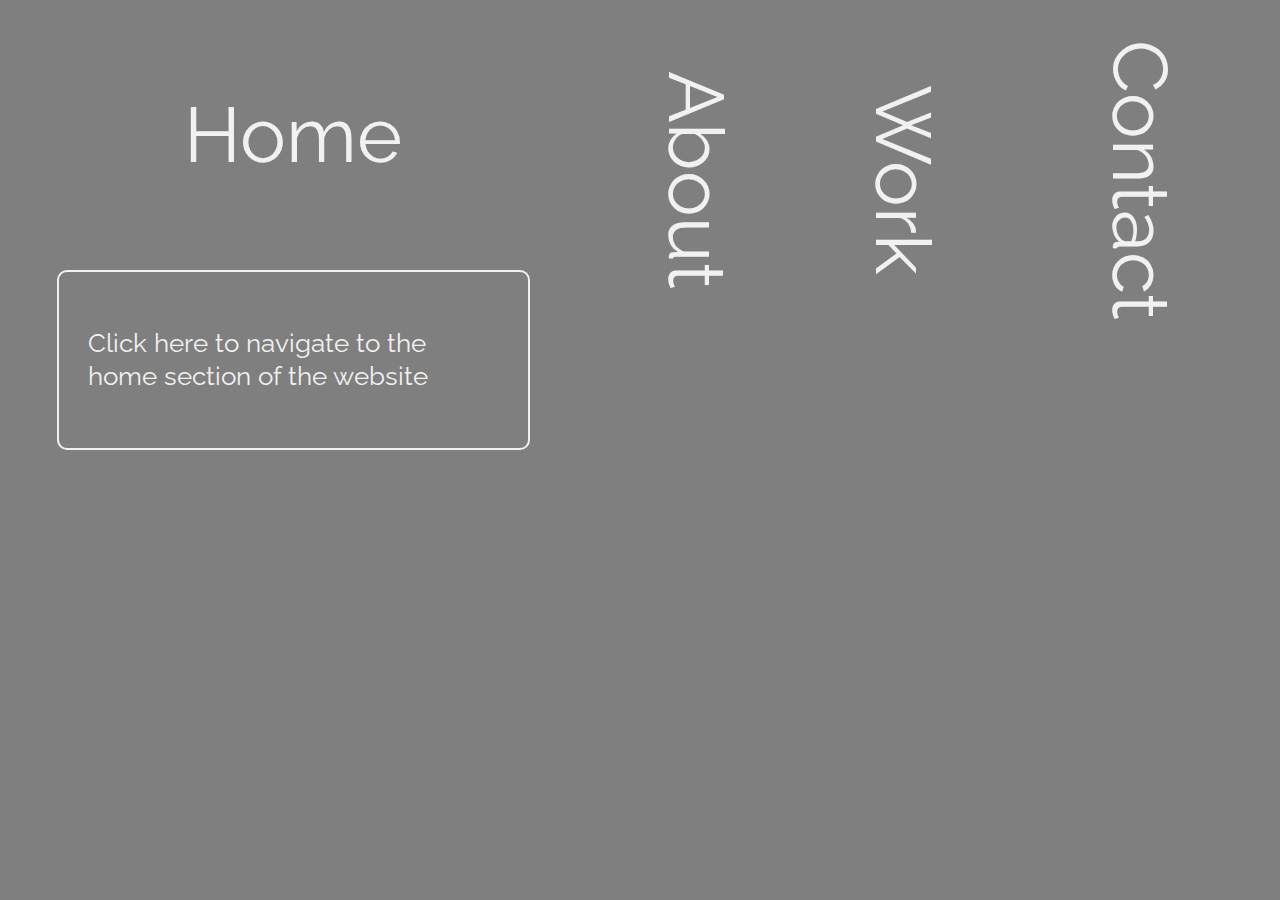
<file: about us/index.html>
<!DOCTYPE html>
<html lang="en" >
<head>
  <meta charset="UTF-8">
  <title>CodePen - Flex Card Hover Slider </title>
  <link rel="stylesheet" href="style.css">

</head>
<body>
<!-- partial:index.partial.html -->
<div class="flex-container">
	<div class="flex-slide home">
		<div class="flex-title flex-title-home">Home</div>
		<div class="flex-about flex-about-home"><p>Click here to navigate to the home section of the website</p></div>
	</div>
	<div class="flex-slide about">
		<div class="flex-title">About</div>
		<div class="flex-about"><p>Click here to navigate to the About section of the website</p></div>
	</div>
	<div class="flex-slide work">
		<div class="flex-title">Work</div>
		<div class="flex-about"><p>Listing relevant snippets of work:</p>
			<ul>
				<li>First piece of work</li>
				<li>Second piece of work</li>
				<li>Third piece of work</li>
			</ul>
		</div>
	</div>
	<div class="flex-slide contact">
		<div class="flex-title">Contact</div>
				<div class="flex-about">
					<p>Use the contact form below</p>
					<form class="contact-form">
						<p>Email <input type="text" name="email"></p>
						<p>Comment <textarea type="text" name="comment" row="5"></textarea></p>
						<p><input type="submit" name="email" value="Send Message"></p>
					</form>

		</div>
	</div>
</div>
<!-- partial -->
  <script src='https://cdnjs.cloudflare.com/ajax/libs/jquery/3.1.1/jquery.min.js'></script>
<script src='https://s3-us-west-2.amazonaws.com/s.cdpn.io/769286/jquery.waitforimages.min.js'></script><script  src="script.js"></script>

</body>
</html>
</file>
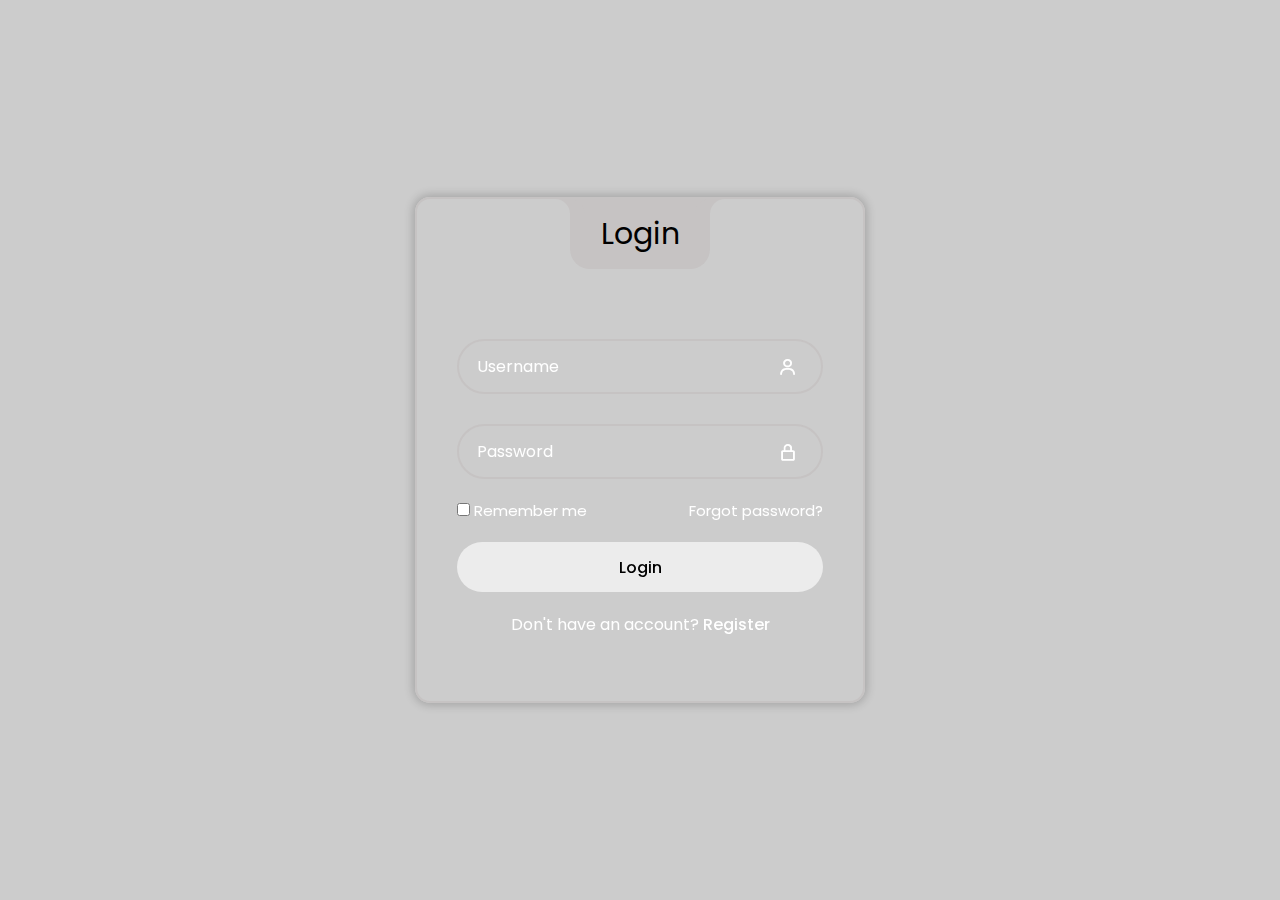
<file: login/index.html>
<!DOCTYPE html>
<html lang="en" >
<head>
  <meta charset="UTF-8">
  <title>  Login Form</title>
  <link rel='stylesheet' href='https://unpkg.com/boxicons@2.1.4/css/boxicons.min.css'>
<link rel='stylesheet' href='https://fonts.googleapis.com/css2?family=Poppins&amp;display=swap'><link rel="stylesheet" href="styles.css">

</head>
<body>
<!-- partial:index.partial.html -->
<div class="wrapper">
  <div class="login_box">
    <div class="login-header">
      <span>Login</span>
    </div>

    <div class="input_box">
      <input type="text" id="user" class="input-field" required>
      <label for="user" class="label">Username</label>
      <i class="bx bx-user icon"></i>
    </div>

    <div class="input_box">
      <input type="password" id="pass" class="input-field" required>
      <label for="pass" class="label">Password</label>
      <i class="bx bx-lock-alt icon"></i>
    </div>

    <div class="remember-forgot">
      <div class="remember-me">
        <input type="checkbox" id="remember">
        <label for="remember">Remember me</label>
      </div>

      <div class="forgot">
        <a href="#">Forgot password?</a>
      </div>
    </div>

    <div class="input_box">
      <input type="submit" class="input-submit" value="Login">
    </div>

    <div class="register">
      <span>Don't have an account? <a href="C:\Users\ADMIN\OneDrive\Desktop\projects\try\registerr\index.html">Register</a></span>
    </div>
  </div>
</div>
<!-- partial -->
  
</body>
</html>
</file>
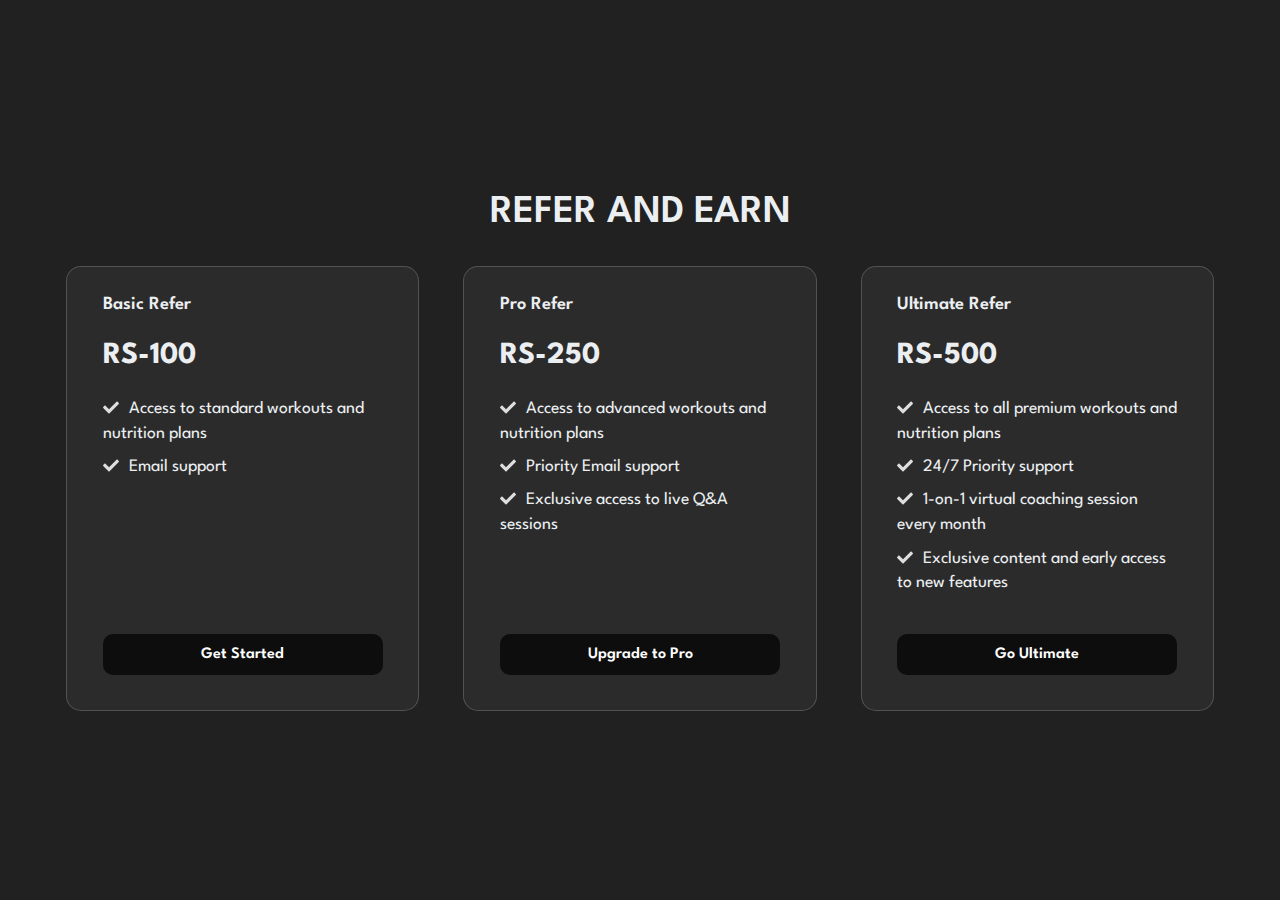
<file: refer/index.html>
<!DOCTYPE html>
<html lang="en">
<head>
  <meta charset="UTF-8">
  <meta name="viewport" content="width=device-width, initial-scale=1.0">
  <title>REFER AND EARN </title>
  <link rel="stylesheet" href="stylee.css">
</head>
<body>
  <main class="main flow">
    <h1 class="main__heading">REFER AND EARN</h1>
    <div class="main__cards cards">
      <div class="cards__inner">
        <div class="cards__card card">
          <h2 class="card__heading">Basic Refer</h2>
          <p class="card__price">RS-100</p>
          <ul role="list" class="card__bullets flow">
            <li>Access to standard workouts and nutrition plans</li>
            <li>Email support</li>
          </ul>
          <a href="#basic" class="card__cta cta">Get Started</a>
        </div>
  
        <div class="cards__card card">
          <h2 class="card__heading">Pro Refer</h2>
          <p class="card__price">RS-250</p>
          <ul role="list" class="card__bullets flow">
            <li>Access to advanced workouts and nutrition plans</li>
            <li>Priority Email support</li>
            <li>Exclusive access to live Q&A sessions</li>
          </ul>
          <a href="#pro" class="card__cta cta">Upgrade to Pro</a>
        </div>
  
        <div class="cards__card card">
          <h2 class="card__heading">Ultimate Refer</h2>
          <p class="card__price">RS-500</p>
          <ul role="list" class="card__bullets flow">
            <li>Access to all premium workouts and nutrition plans</li>
            <li>24/7 Priority support</li>
            <li>1-on-1 virtual coaching session every month</li>
            <li>Exclusive content and early access to new features</li>
          </ul>
          <a href="#ultimate" class="card__cta cta">Go Ultimate</a>
        </div>
      </div>
  
      <div class="overlay cards__inner"></div>
    </div>
  </main>
  <script  src="scriptt.js"></script>
</body>
</html>
</file>
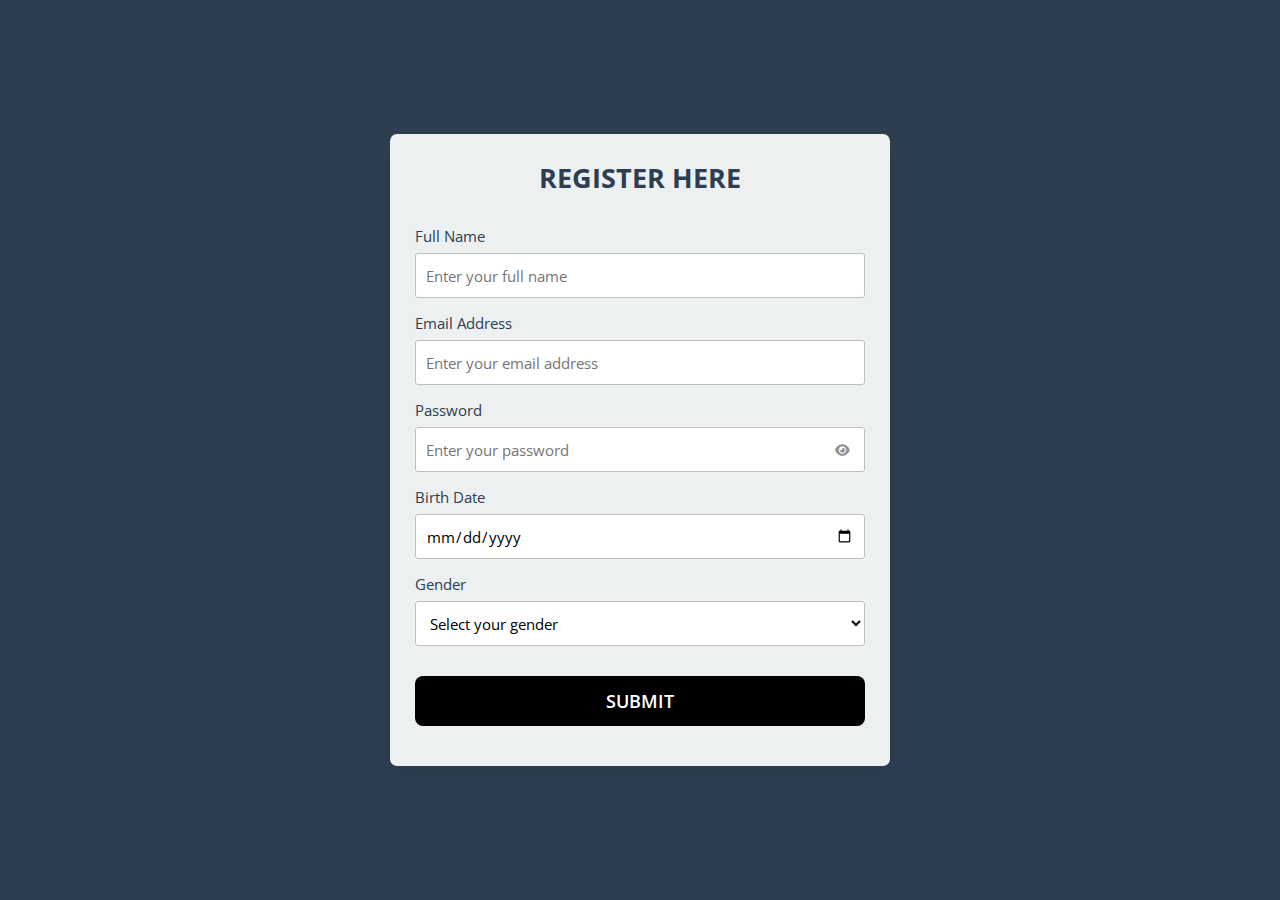
<file: registerr/index.html>
<!DOCTYPE html>
<html lang="en" >
<head>
  <meta charset="UTF-8">
  <title>REGISTRATION FORM</title>
  <link rel='stylesheet' href='https://cdnjs.cloudflare.com/ajax/libs/font-awesome/6.2.1/css/all.min.css'><link rel="stylesheet" href="style.css">

</head>
<body>
<!-- partial:index.partial.html -->
<form id="myForm">
  <h2>REGISTER HERE</h2>
  <div class="form-group fullname">
    <label for="fullname">Full Name</label>
    <input type="text" id="fullname" placeholder="Enter your full name">
  </div>
  <div class="form-group email">
    <label for="email">Email Address</label>
    <input type="text" id="email" placeholder="Enter your email address">
  </div>
  <div class="form-group password">
    <label for="password">Password</label>
    <input type="password" id="password" placeholder="Enter your password">
    <i id="pass-toggle-btn" class="fa-solid fa-eye"></i>
  </div>
  <div class="form-group date">
    <label for="date">Birth Date</label>
    <input type="date" id="date" placeholder="Select your date">
  </div>
  <div class="form-group gender">
    <label for="gender">Gender</label>
    <select id="gender">
      <option value="" selected disabled>Select your gender</option>
      <option value="Male">Male</option>
      <option value="Female">Female</option>
      <option value="Other">Other</option>
    </select>
  </div>
  <div class="form-group submit-btn">
    <input type="submit" value="Submit">
  </div>
</form>

<div id="thank-you-content" style="display: none; color: #ffffff";>
  <h1>Thank you for filling out the form correctly 💙</h1>
</div>
<!-- partial -->
  <script  src="script.js"></script>

</body>
</html>
</file>
<file: about us/style.css>
@import url("https://fonts.googleapis.com/css?family=Raleway");
body {
  margin: 0;
  padding: 0;
  font-family: "Raleway", sans-serif;
}

.flex-container {
  position: absolute;
  height: 100vh;
  width: 100%;
  display: -webkit-flex;
  /* Safari */
  display: flex;
  overflow: hidden;
}
@media screen and (max-width: 768px) {
  .flex-container {
    flex-direction: column;
  }
}

.flex-title {
  color: #f1f1f1;
  position: relative;
  font-size: 6vw;
  margin: auto;
  text-align: center;
  transform: rotate(90deg);
  top: 15%;
  -webkit-transition: all 500ms ease;
  -moz-transition: all 500ms ease;
  -ms-transition: all 500ms ease;
  -o-transition: all 500ms ease;
  transition: all 500ms ease;
}
@media screen and (max-width: 768px) {
  .flex-title {
    transform: rotate(0deg) !important;
  }
}

.flex-about {
  opacity: 0;
  color: #f1f1f1;
  position: relative;
  width: 70%;
  font-size: 2vw;
  padding: 5%;
  top: 20%;
  border: 2px solid #f1f1f1;
  border-radius: 10px;
  line-height: 1.3;
  margin: auto;
  text-align: left;
  transform: rotate(0deg);
  -webkit-transition: all 500ms ease;
  -moz-transition: all 500ms ease;
  -ms-transition: all 500ms ease;
  -o-transition: all 500ms ease;
  transition: all 500ms ease;
}
@media screen and (max-width: 768px) {
  .flex-about {
    padding: 0%;
    border: 0px solid #f1f1f1;
  }
}

.flex-slide {
  -webkit-flex: 1;
  /* Safari 6.1+ */
  -ms-flex: 1;
  /* IE 10 */
  flex: 1;
  cursor: pointer;
  -webkit-transition: all 500ms ease;
  -moz-transition: all 500ms ease;
  -ms-transition: all 500ms ease;
  -o-transition: all 500ms ease;
  transition: all 500ms ease;
}
@media screen and (max-width: 768px) {
  .flex-slide {
    overflow: auto;
    overflow-x: hidden;
  }
}

@media screen and (max-width: 768px) {
  .flex-slide p {
    font-size: 2em;
  }
}

@media screen and (max-width: 768px) {
  .flex-slide ul li {
    font-size: 2em;
  }
}

.flex-slide:hover {
  -webkit-flex-grow: 3;
  flex-grow: 3;
}

.home {
  height: 100vh;
  background: linear-gradient(rgba(0, 0, 0, 0.5), rgba(0, 0, 0, 0.5)), url(https://s3-us-west-2.amazonaws.com/s.cdpn.io/769286/lake-macquarie-71208_1920.jpg);
  background-size: cover;
  background-position: center center;
  background-attachment: fixed;
}
@media screen and (min-width: 768px) {
  .home {
    animation: aboutFlexSlide 3s 1;
    animation-delay: 0s;
  }
}

@keyframes aboutFlexSlide {
  0% {
    -webkit-flex-grow: 1;
    flex-grow: 1;
  }
  50% {
    -webkit-flex-grow: 3;
    flex-grow: 3;
  }
  100% {
    -webkit-flex-grow: 1;
    flex-grow: 1;
  }
}
@media screen and (min-width: 768px) {
  .flex-title-home {
    transform: rotate(90deg);
    top: 15%;
    animation: aboutFlexSlide 3s 1;
    animation-delay: 0s;
  }
}

@keyframes homeFlextitle {
  0% {
    transform: rotate(90deg);
    top: 15%;
  }
  50% {
    transform: rotate(0deg);
    top: 15%;
  }
  100% {
    transform: rotate(90deg);
    top: 15%;
  }
}
.flex-about-home {
  opacity: 0;
}
@media screen and (min-width: 768px) {
  .flex-about-home {
    animation: aboutFlexSlide 3s 1;
    animation-delay: 0s;
  }
}

@keyframes flexAboutHome {
  0% {
    opacity: 0;
  }
  50% {
    opacity: 1;
  }
  100% {
    opacity: 0;
  }
}
.about {
  background: linear-gradient(rgba(0, 0, 0, 0.5), rgba(0, 0, 0, 0.5)), url(https://s3-us-west-2.amazonaws.com/s.cdpn.io/769286/beach-2089959_1280.jpg);
  background-size: cover;
  background-position: center center;
  background-attachment: fixed;
}

.contact-form {
  width: 100%;
}

input {
  width: 100%;
}

textarea {
  width: 100%;
}

.contact {
  background: linear-gradient(rgba(0, 0, 0, 0.5), rgba(0, 0, 0, 0.5)), url(https://s3-us-west-2.amazonaws.com/s.cdpn.io/769286/lake-696098_1920.jpg);
  background-size: cover;
  background-position: center center;
  background-attachment: fixed;
}

.work {
  background: linear-gradient(rgba(0, 0, 0, 0.5), rgba(0, 0, 0, 0.5)), url(https://s3-us-west-2.amazonaws.com/s.cdpn.io/769286/forest-208517_1280.jpg);
  background-size: cover;
  background-position: center center;
  background-attachment: fixed;
}
</file>
<file: login/styles.css>
* {
  margin: 0;
  padding: 0;
  box-sizing: border-box;
  font-family: "Poppins", sans-serif;
}

:root {
  --primary-color: #c6c3c3;
  --second-color: #ffffff;
  --black-color: #000000;
}

body {
  background-image: url("https://drive.google.com/uc?export=view&id=1uCohtd5e8ZjrZrhykzct1o1DAE9JNVfS");
  background-position: center;
  background-size: cover;
  background-repeat: no-repeat;
  background-attachment: fixed;
}

a {
  text-decoration: none;
  color: var(--second-color);
}

a:hover {
  text-decoration: underline;
}

.wrapper {
  width: 100%;
  display: flex;
  justify-content: center;
  align-items: center;
  min-height: 100vh;
  background-color: rgba(0, 0, 0, 0.2);
}

.login_box {
  position: relative;
  width: 450px;
  backdrop-filter: blur(25px);
  border: 2px solid var(--primary-color);
  border-radius: 15px;
  padding: 7.5em 2.5em 4em 2.5em;
  color: var(--second-color);
  box-shadow: 0px 0px 10px 2px rgba(0, 0, 0, 0.2);
}

.login-header {
  position: absolute;
  top: 0;
  left: 50%;
  transform: translateX(-50%);
  display: flex;
  align-items: center;
  justify-content: center;
  background-color: var(--primary-color);
  width: 140px;
  height: 70px;
  border-radius: 0 0 20px 20px;
}

.login-header span {
  font-size: 30px;
  color: var(--black-color);
}

.login-header::before {
  content: "";
  position: absolute;
  top: 0;
  left: -30px;
  width: 30px;
  height: 30px;
  border-top-right-radius: 50%;
  background: transparent;
  box-shadow: 15px 0 0 0 var(--primary-color);
}

.login-header::after {
  content: "";
  position: absolute;
  top: 0;
  right: -30px;
  width: 30px;
  height: 30px;
  border-top-left-radius: 50%;
  background: transparent;
  box-shadow: -15px 0 0 0 var(--primary-color); /* Removed space before --primary-color */
}

.input_box {
  position: relative;
  display: flex;
  flex-direction: column;
  margin: 20px 0;
}

.input-field {
  width: 100%;
  height: 55px;
  font-size: 16px;
  background: transparent;
  color: var(--second-color);
  padding-inline: 20px 50px;
  border: 2px solid var(--primary-color);
  border-radius: 30px;
  outline: none;
}

#user {
  margin-bottom: 10px;
}

.label {
  position: absolute;
  top: 15px;
  left: 20px;
  transition: 0.2s;
}

.input-field:focus ~ .label,
.input-field:valid .label {
  /* Added missing closing brace here */
  position: absolute;
  top: -10px;
  left: 20px;
  font-size: 14px;
  background-color: var(--primary-color);
  border-radius: 30px;
  color: var(--black-color);
  padding: 0 10px;
} /* Closed the missing brace */

.icon {
  position: absolute;
  top: 18px;
  right: 25px;
  font-size: 20px;
}

.remember-forgot {
  display: flex;
  justify-content: space-between;
  font-size: 15px;
}

.input-submit {
  width: 100%;
  height: 50px;
  background: #ececec;
  font-size: 16px;
  font-weight: 500;
  border: none;
  border-radius: 30px;
  cursor: pointer;
  transition: 0.3s;
}

.input-submit:hover {
  background: var(--second-color);
}

.register {
  text-align: center;
}

.register a {
  font-weight: 500;
}

@media only screen and (max-width: 564px) {
  .wrapper {
    padding: 20px;
  }

  .login_box {
    padding: 7.5em 1.5em 4em 1.5em;
  }
}
</file>
<file: refer/stylee.css>
@import url("https://fonts.googleapis.com/css2?family=League+Spartan:wght@400;500;600;700;800;900&display=swap");

*,
*::after,
*::before {
  box-sizing: border-box;
  margin: 0;
  padding: 0;
}

html,
body {
  height: 100%;
  min-height: 100vh;
}

body {
  display: grid;
  place-items: center;
  font-family: "League Spartan", system-ui, sans-serif;
  font-size: 1.1rem;
  line-height: 1.2;
  background-color: #212121;
  color: #ddd;
}

ul {
  list-style: none;
}

.main {
  max-width: 75rem;
  padding: 3em 1.5em;
}

.main__heading {
  font-weight: 600;
  font-size: 2.25em;
  margin-bottom: 0.75em;
  text-align: center;
  color: #eceff1;
}

.cards {
  position: relative;
}

.cards__inner {
  display: flex;
  flex-wrap: wrap;
  gap: 2.5em;
}

.card {
  --flow-space: 0.5em;
  --hsl: var(--hue), var(--saturation), var(--lightness);
  flex: 1 1 14rem;
  padding: 1.5em 2em;
  display: grid;
  grid-template-rows: auto auto auto 1fr;
  align-items: start;
  gap: 1.25em;
  color: #eceff1;
  background-color: #2b2b2b;
  border: 1px solid #eceff133;
  border-radius: 15px;
}

.card:nth-child(1) {
  --hue: 165;
  --saturation: 82.26%;
  --lightness: 51.37%;
}

.card:nth-child(2) {
  --hue: 291.34;
  --saturation: 95.9%;
  --lightness: 61.76%;
}

.card:nth-child(3) {
  --hue: 338.69;
  --saturation: 100%;
  --lightness: 48.04%;
}

.card__bullets {
  line-height: 1.4;
}

.card__bullets li::before {
  display: inline-block;
  content: url("data:image/svg+xml,%3Csvg xmlns='http://www.w3.org/2000/svg' viewBox='0 0 512 512' width='16' title='check' fill='%23dddddd'%3E%3Cpath d='M173.898 439.404l-166.4-166.4c-9.997-9.997-9.997-26.206 0-36.204l36.203-36.204c9.997-9.998 26.207-9.998 36.204 0L192 312.69 432.095 72.596c9.997-9.997 26.207-9.997 36.204 0l36.203 36.204c9.997 9.997 9.997 26.206 0 36.204l-294.4 294.401c-9.998 9.997-26.207 9.997-36.204-.001z' /%3E%3C/svg%3E");
  transform: translatey(0.25ch);
  margin-right: 1ch;
}

.card__heading {
  font-size: 1.05em;
  font-weight: 600;
}

.card__price {
  font-size: 1.75em;
  font-weight: 700;
}

.flow > * + * {
  margin-top: var(--flow-space, 1.25em);
}

.cta {
  display: block;
  align-self: end;
  margin: 1em 0 0.5em 0;
  text-align: center;
  text-decoration: none;
  color: #fff;
  background-color: #0d0d0d;
  padding: 0.7em;
  border-radius: 10px;
  font-size: 1rem;
  font-weight: 600;
}

.overlay {
  position: absolute;
  inset: 0;
  pointer-events: none;
  user-select: none;
  opacity: var(--opacity, 0);
  -webkit-mask: radial-gradient(
    25rem 25rem at var(--x) var(--y),
    #000 1%,
    transparent 50%
  );
  mask: radial-gradient(
    25rem 25rem at var(--x) var(--y),
    #000 1%,
    transparent 50%
  );
  transition: 400ms mask ease;
  will-change: mask;
}

.overlay .card {
  background-color: hsla(var(--hsl), 0.15);
  border-color: hsla(var(--hsl), 1);
  box-shadow: 0 0 0 1px inset hsl(var(--hsl));
}

.overlay .cta {
  display: block;
  grid-row: -1;
  width: 100%;
  background-color: hsl(var(--hsl));
  box-shadow: 0 0 0 1px hsl(var(--hsl));
}

:not(.overlay) > .card {
  transition: 400ms background ease;
  will-change: background;
}

:not(.overlay) > .card:hover {
  --lightness: 95%;
  background: hsla(var(--hsl), 0.1);
}
</file>
<file: registerr/style.css>
@import url("https://fonts.googleapis.com/css2?family=Open+Sans:wght@400;500;600;700&display=swap");

* {
  margin: 0;
  padding: 0;
  box-sizing: border-box;
  font-family: "Open Sans", sans-serif;
}

body {
  display: flex;
  align-items: center;
  justify-content: center;
  padding: 0 10px;
  min-height: 100vh;
  background: #2c3e50;
}

form {
  padding: 25px;
  background: #ecf0f1;
  max-width: 500px;
  width: 100%;
  border-radius: 7px;
  box-shadow: 0 10px 15px rgba(0, 0, 0, 0.05);
  color: #2c3e50;
}

form h2 {
  font-size: 27px;
  text-align: center;
  margin: 0px 0 30px;
}

form .form-group {
  margin-bottom: 15px;
  position: relative;
}

form label {
  display: block;
  font-size: 15px;
  margin-bottom: 7px;
}

form input,
form select {
  height: 45px;
  padding: 10px;
  width: 100%;
  font-size: 15px;
  outline: none;
  background: #fff;
  border-radius: 3px;
  border: 1px solid #bfbfbf;
}

form input:focus,
form select:focus {
  border-color: #9a9a9a;
}

form input.error,
form select.error {
  border-color: #f91919;
  background: #f9f0f1;
}

form small {
  font-size: 14px;
  margin-top: 5px;
  display: block;
  color: #f91919;
}

form .password i {
  position: absolute;
  right: 0px;
  height: 45px;
  top: 28px;
  font-size: 13px;
  line-height: 45px;
  width: 45px;
  cursor: pointer;
  color: #939393;
  text-align: center;
}

.submit-btn {
  margin-top: 30px;
  text-align: center;
}

.submit-btn input {
  color: #ffffff;
  border: none;
  height: 50px;
  width: 100%;
  font-size: 18px;
  padding: 0;
  border-radius: 8px;
  cursor: pointer;
  font-weight: 600;
  text-transform: uppercase;
  background: #000000;
  transition: background 0.3s ease, transform 0.3s ease;
  overflow: hidden;
}

.submit-btn input:hover {
  background: #1a1a1a;
}

.submit-btn input:active {
  transform: scale(0.95);
}
</file>
